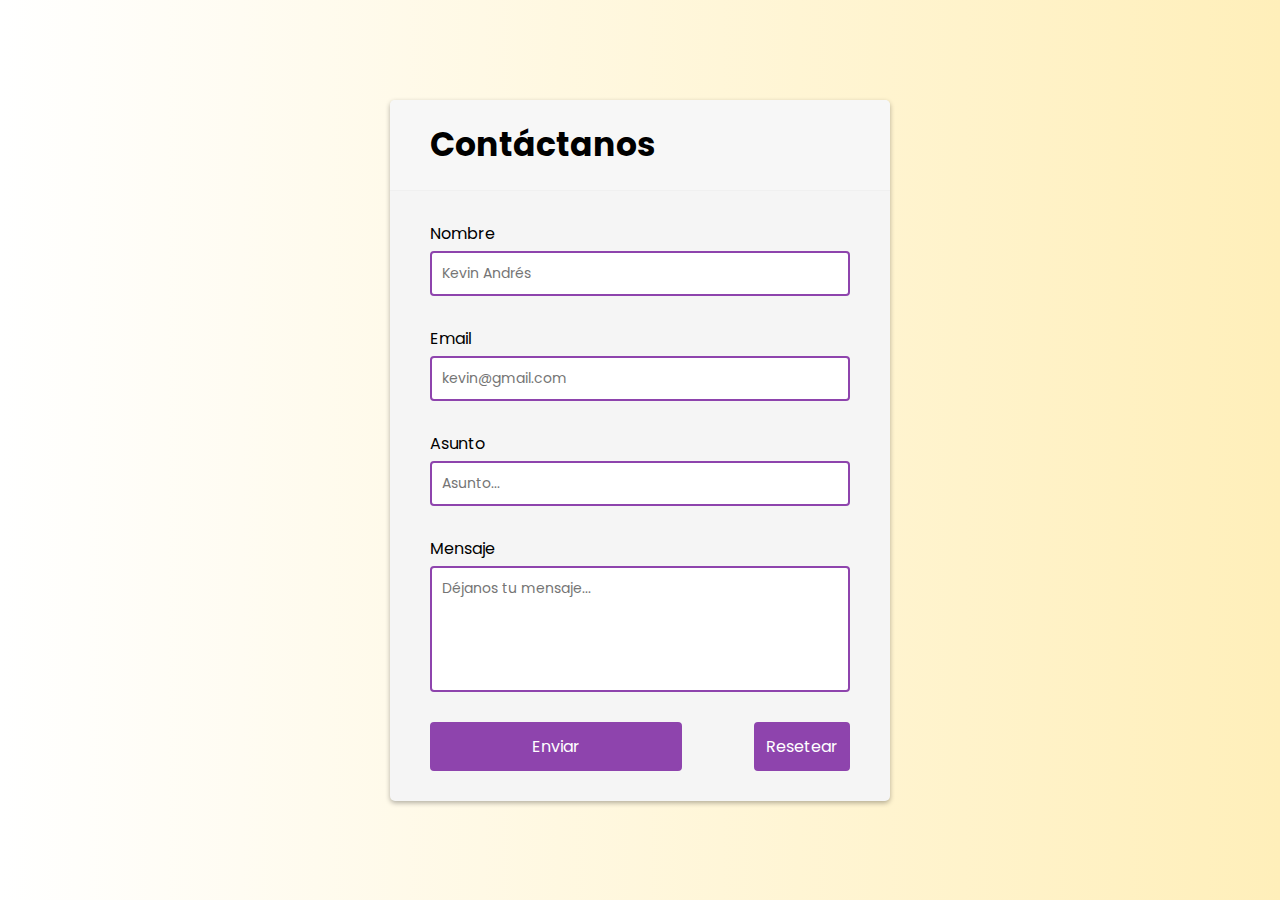
<file: index.html>
<!DOCTYPE html>
<html lang="es">
<head>
    <meta charset="UTF-8">
    <meta http-equiv="X-UA-Compatible" content="IE=edge">
    <meta name="viewport" content="width=device-width, initial-scale=1.0">
    <title>Taller final de HTML5, CSS3 y JavaScript</title>
    <link rel="stylesheet" href="styles.css">
</head>
<body>
    <div class="container">
        <div class="header">
            <h2>Contáctanos</h2>
        </div>
        <form class="form" id="form">
            <div class="form-control" id="form">
                <label>Nombre</label>
                <input type="text" placeholder="Kevin Andrés" id="nombre" class="input">
                <i class="fas fa-circle-check"></i>
                <i class="fas fa-exclamation-circle"></i>
                <small>Mensaje de Error</small>
            </div>
            <div class="form-control" id="form">
                <label>Email</label>
                <input type="email" placeholder="kevin@gmail.com" id="email" class="input">
                <i class="fas fa-circle-check"></i>
                <i class="fas fa-exclamation-circle"></i>
                <small>Mensaje de Error</small>
            </div>
            <div class="form-control" id="form">
                <label>Asunto</label>
                <input type="text" placeholder="Asunto..." id="asunto" class="input">
                <i class="fas fa-circle-check"></i>
                <i class="fas fa-exclamation-circle"></i>
                <small>Mensaje de Error</small>
            </div>
            <div class="form-control" id="form">
                <label>Mensaje</label>
                <textarea class="mensaje input" placeholder="Déjanos tu mensaje..." id="mensaje"></textarea>
                <i class="fas fa-circle-check"></i>
                <i class="fas fa-exclamation-circle"></i>
                <small>Mensaje de Error</small>
            </div>
            <button onclick="enviar()" type="submit" class="boton-enviar">Enviar</button>
            <button onclick="resetear()" type="reset" class="boton-resetear"><i class="fa-solid fa-arrow-rotate-right"></i> Resetear</button>
        </form>
    </div>    
    
    <!-- Scripts -->
    <script src="script.js" defer></script>
</body>
</html>
</file>
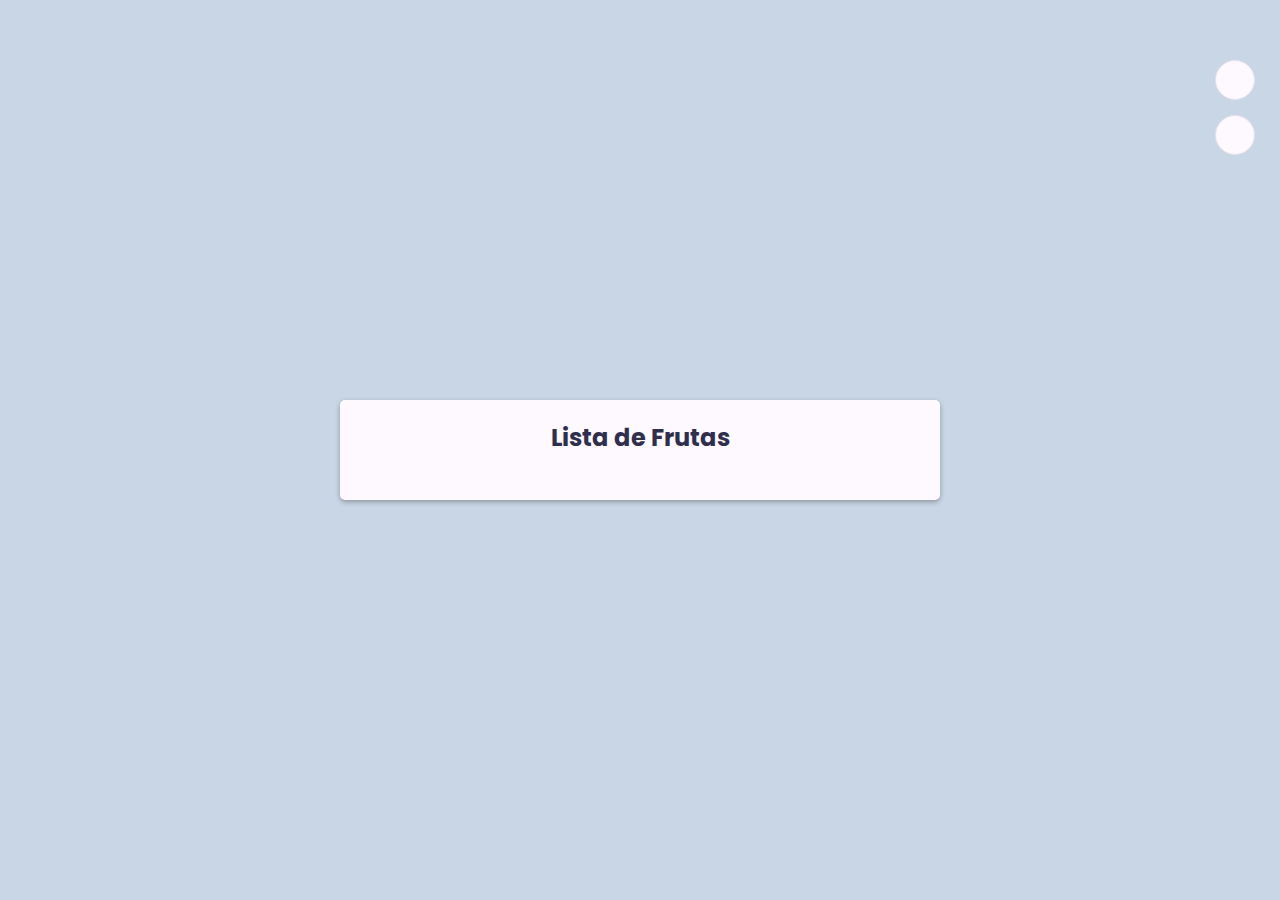
<file: punto2/index.html>
<!DOCTYPE html>
<html lang="es">
  <head>
    <meta charset="UTF-8" />
    <meta http-equiv="X-UA-Compatible" content="IE=edge" />
    <meta name="viewport" content="width=device-width, initial-scale=1.0" />
    <title>Taller final de HTML5, CSS3 y JavaScript</title>
    <link rel="stylesheet" href="styles.css" />
    <link rel="stylesheet" href="https://cdnjs.cloudflare.com/ajax/libs/font-awesome/6.1.1/css/all.min.css" integrity="sha512-KfkfwYDsLkIlwQp6LFnl8zNdLGxu9YAA1QvwINks4PhcElQSvqcyVLLD9aMhXd13uQjoXtEKNosOWaZqXgel0g==" crossorigin="anonymous" referrerpolicy="no-referrer"/>
    <link rel="stylesheet" href="color-1.css" class="alternate-style-par" title="color-1" disabled>
    <link rel="stylesheet" href="color-2.css" class="alternate-style-impar" title="color-2" disabled>
  </head>
  <body>
    <!-- Contenedor General -->
    <div class="container">
      <div class="header">
        <h2>Lista de Frutas</h2>
      </div>

      <!-- Lista de Frutas-->
      <div class="body">
        <ul>
          <li><i class="fa-solid fa-apple-whole color-impar"></i></li>
          <li><i class="fa-solid fa-lemon color-par"></i></li>
          <li><i class="fa-solid fa-pepper-hot color-impar"></i></li>
          <li><i class="fa-solid fa-apple-whole color-par"></i></li>
          <li><i class="fa-solid fa-lemon color-impar"></i></li>
          <li><i class="fa-solid fa-pepper-hot color-par"></i></li>
          <li><i class="fa-solid fa-apple-whole color-impar"></i></li>
          <li><i class="fa-solid fa-lemon color-par"></i></li>
          <li><i class="fa-solid fa-pepper-hot color-impar"></i></li>
          <li><i class="fa-solid fa-apple-whole color-par"></i></li>
        </ul>
      </div>

      <!-- Botones para cambiar el tema de las frutas -->
      <div class="style-switcher">
        <div class="style-switcher-toggler s-icon">
          <i class="fas fa-cog fa-spin"></i>
        </div>
        <div class="day-night s-icon">
          <i class="fas"></i>
        </div>
        <h4>Color del tema</h4>
        <div class="colors">
          <span class="color-1" onclick="setActiveStyle('color-1')">Par</span>
          <span class="color-2" onclick="setActiveStyle2('color-2')">Impar</span>
        </div>
      </div>
    </div>
    <!-- Scripts -->
    <script src="script.js" defer></script>
  </body>
</html>
</file>
<file: styles.css>
@import url('https://fonts.googleapis.com/css2?family=Clicker+Script&family=Poppins:wght@200;400&display=swap');
@keyframes title {
    from {position: relative; top: -30px; opacity: 0;}
    to {position: relative; top: 0px; opacity: 1;}
}
* {
    box-sizing: border-box;
}
body {
    display: flex;
    font-family: 'Poppins', sans-serif;
    align-items: center;
    justify-content: center;
    min-height: 100vh;
    margin: 0;
    background: #FFEFBA;
    background: -webkit-linear-gradient(to right, #FFFFFF, #FFEFBA);
    background: linear-gradient(to right, #FFFFFF, #FFEFBA);
}
.container {
    width: 500px;
    background-color: whitesmoke;
    border-radius: 5px;
    box-shadow: 0 2px 5px rgba(0, 0, 0, 0.3);
    max-width: 100%;
    overflow: hidden;
}
.header {
    background-color: #f7f7f7;
    border-bottom: 1px solid #f0f0f0;
    padding: 20px 40px;
}
.header h2 {
    margin: 0;
    animation-name: title;
    animation-duration: 700ms;
    font-weight: bold;
    font-size: 33px;
}
.form {
    padding: 30px 40px;
}
.form-control {
    margin-bottom: 10px;
    padding-bottom: 20px;
    position: relative;
}
.form-control label {
    display: inline-block;
    margin-bottom: 5px;
}
.form-control input {
    border: 2px solid #8e44ad;
    border-radius: 4px;
    display: block;
    font-family: inherit;
    font-size: 14px;
    padding: 10px;
    width: 100%;
}
.form-control .mensaje {
    border: 2px solid #8e44ad;
    border-radius: 4px;
    display: block;
    font-family: inherit;
    font-size: 14px;
    padding: 10px 10px 70px 10px;
    width: 100%;
    resize: none;
}
.form-control.correcto .mensaje {
    border-color: #2ecc71;
}
.form-control.error .mensaje {
    border-color: #e74c3c;
}
.form-control .mensaje::-webkit-scrollbar{
    background-color: #FFEFBA;
    width: 7px;
}
.form-control .mensaje::-webkit-scrollbar-thumb{
    background-color: #8e44ad;
    height: 25%;
}

.form-control.correcto input {
    border-color: #2ecc71;
}
.form-control.error input {
    border-color: #e74c3c;
}
.form-control i {
    visibility: hidden;
    position: absolute;
    top: 43px;
    right: 10px;
}
.form-control.correcto i.fa-circle-check {
    color: #2ecc71;
    visibility: visible;
}
.form-control.error i.fa-exclamation-circle {
    color: #e74c3c;
    visibility: visible;
}
.form-control small {
    visibility: hidden;
    position: absolute;
    left: 0;
    bottom: 0;
}
.form-control.error small {
    color: #e74c3c;
    visibility: visible;
}
.form .boton-enviar {
    border-radius: 4px;
    background-color: #8e44ad;
    border: 2px solid #8e44ad;
    color: white;
    display: inline-block;
    width: 60%;
    padding: 10px;
    font-size: 16px;
    font-family: inherit;
    cursor: pointer;
    transition: background-color 200ms ease, border 200ms ease;
}
.form .boton-resetear {
    border-radius: 4px;
    background-color: #8e44ad;
    border: 2px solid #8e44ad;
    color: white;
    float: right;
    padding: 10px;
    font-size: 16px;
    font-family: inherit;
    cursor: pointer;
    transition: background-color 200ms ease, border 200ms ease;
}
.form button:hover {
    background-color: #70318b;
    border: 2px solid #70318b;
}
.form button:disabled:hover {
    background-color: #8e44ad;
    border: 2px solid #8e44ad;
}
</file>
<file: punto2/styles.css>
@import url("https://fonts.googleapis.com/css2?family=Clicker+Script&family=Poppins:wght@200;400&display=swap");
@keyframes title {
  from {
    position: relative;
    top: -30px;
    opacity: 0;
  }
  to {
    position: relative;
    top: 0px;
    opacity: 1;
  }
}
:root {
  --bg-black-900: #c8d6e5;
  --bg-black-100: #fdf9ff;
  --bg-black-50: #e8dfec;
  --text-black-900: #302e4d;
  --text-black-700: #504e70;
  --fruit-par-color: #2e86de;
  --fruit-impar-color: #2e86de;
}
* {
  box-sizing: border-box;
}
body.dark {
  --bg-black-900: #151515;
  --bg-black-100: #222222;
  --bg-black-50: #393939;
  --text-black-900: #ffffff;
  --text-black-700: #e9e9e9;
}
body {
  display: flex;
  font-family: "Poppins", sans-serif;
  align-items: center;
  justify-content: center;
  min-height: 100vh;
  margin: 0;
  background-color: var(--bg-black-900);
}
body ul {
  padding: 0;
}
.container {
  min-height: 100px;
  width: 600px;
  background-color: whitesmoke;
  border-radius: 5px;
  box-shadow: 0 2px 5px rgba(0, 0, 0, 0.3);
  background-color: var(--bg-black-100);
  overflow: hidden;
}
.container h2 {
  color: var(--text-black-900);
  animation-name: title;
  text-align: center;
  animation-duration: 700ms;
}

/* Body */
.body ul {
  display: flex;
  justify-content: center;
  align-items: center;
  list-style: none;
}
.body ul li {
  font-size: 2rem;
  padding: 0 0.3em;
}
.color-par {
  color: var(--fruit-par-color);
}
.color-impar {
  color: var(--fruit-impar-color);
}
.body.color {
  --fruit-color: #ec1839;
}
.body.color {
  --fruit-color: #fa5b0f;
}

/* Cambiar el color del tema de la página */
.style-switcher {
  position: fixed;
  top: 60px;
  right: 0;
  padding: 15px;
  width: 200px;
  border-radius: 5px;
  transition: all 0.3s ease;
  transform: translateX(100%);
}
.style-switcher.open {
  transform: translateX(-25%);
}
.style-switcher .s-icon {
  position: absolute;
  height: 40px;
  width: 40px;
  text-align: center;
  font-size: 20px;
  background: var(--bg-black-100);
  color: var(--text-black-900);
  right: 100%;
  border: 1px solid var(--bg-black-50);
  margin-right: 25px;
  cursor: pointer;
  transition: all 0.3s ease;
  border-radius: 50%;
}
.style-switcher .s-icon i {
  line-height: 40px;
}
.style-switcher .style-switcher-toggler {
  top: 0;
}
.style-switcher .day-night {
  top: 55px;
}
.style-switcher h4 {
  margin: 0 0 10px;
  color: var(--text-black-700);
  font-size: 1rem;
  font-weight: 600;
  text-transform: capitalize;
}

/* Span Colors */
.style-switcher .colors {
  display: flex;
  flex-wrap: wrap;
  justify-content: start;
}
.style-switcher .colors span {
  display: flex;
  height: 30px;
  width: 60px;
  border-radius: 5px;
  margin: .5rem .5em;
  user-select: none;
  cursor: pointer;
  opacity: 0.8;
  font-weight: bold;
  justify-content: center;
  align-items: center;
  color: var(--text-black-900);
}
.style-switcher .colors span:hover {
  opacity: 1;
}
.style-switcher .color-1 {
  background-color: #ec1839;
  display: flex;
}
.style-switcher .color-2 {
  background-color: #ec1839;
}
</file>
<file: punto2/color-1.css>
:root {--fruit-par-color: #05c46b;}
</file>
<file: punto2/color-2.css>
:root {--fruit-impar-color: #ee5253;}
</file>
